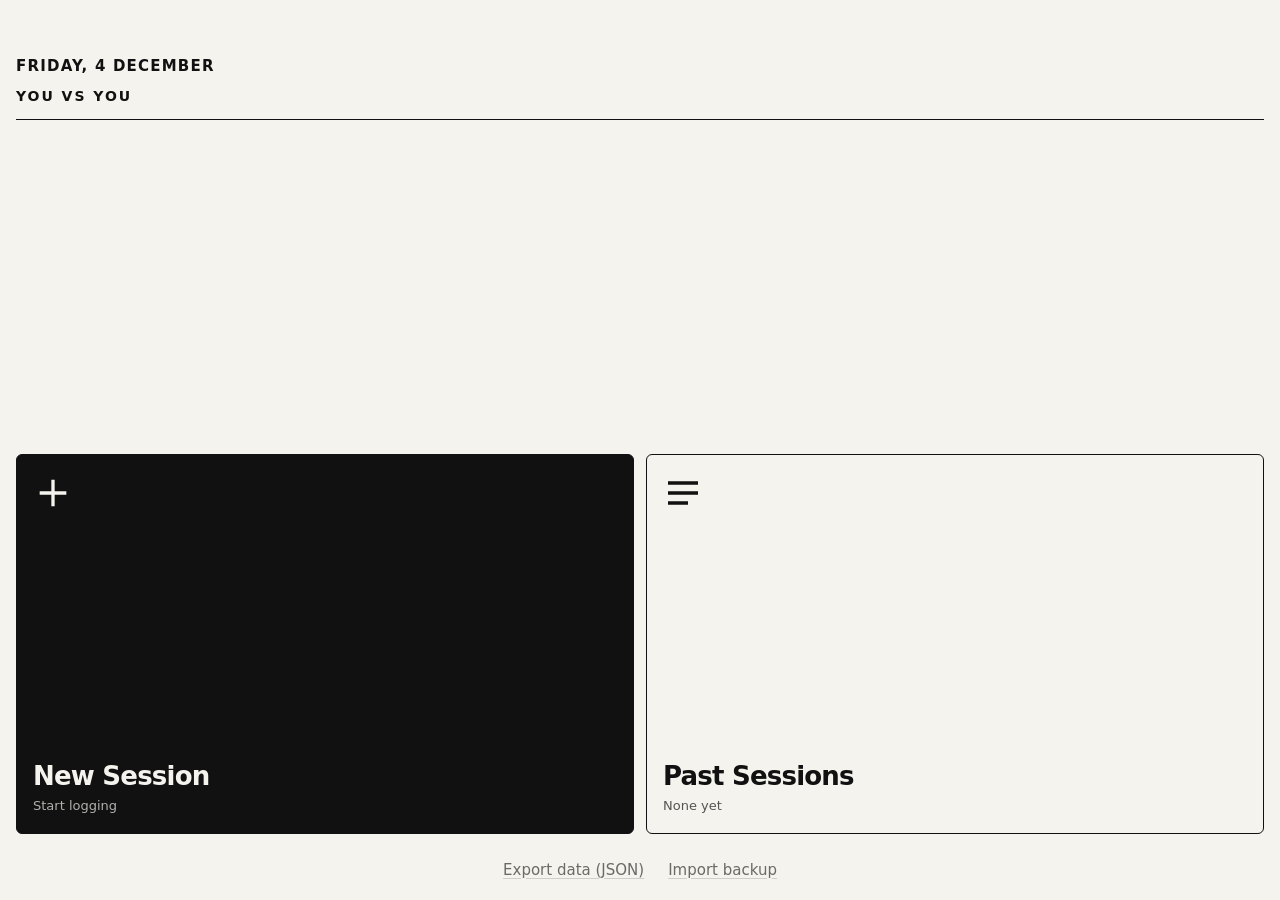
<file: index.html>
<!doctype html>
<html lang="en">
<head>
  <meta charset="utf-8">
  <!-- viewport-fit=cover lets the app draw behind the notch; the CSS adds
       safe-area padding so nothing important ends up hidden. -->
  <meta name="viewport" content="width=device-width, initial-scale=1, viewport-fit=cover">
  <title>Workout Log</title>

  <!-- iPhone "Add to Home Screen" settings -->
  <meta name="apple-mobile-web-app-capable" content="yes">
  <meta name="mobile-web-app-capable" content="yes">
  <!-- "default" = iOS's standard light status bar with dark text. It blends with
       the paper-coloured top bar (iOS 26 adds a light glow at the top of web apps). -->
  <meta name="apple-mobile-web-app-status-bar-style" content="default">
  <meta name="apple-mobile-web-app-title" content="Workouts">
  <link rel="apple-touch-icon" href="icons/icon-180.png">

  <meta name="color-scheme" content="light dark">
  <meta name="theme-color" content="#f4f3ee" media="(prefers-color-scheme: light)">
  <meta name="theme-color" content="#121211" media="(prefers-color-scheme: dark)">
  <link rel="manifest" href="manifest.webmanifest">
  <link rel="icon" type="image/png" href="icons/icon-192.png">
  <link rel="stylesheet" href="styles.css">
  <script type="module" src="js/app.js"></script>
</head>
<body>

  <!-- =========================== HOME =========================== -->
  <section class="screen" id="screen-home">
    <!-- Quiet (empty) top bar, same as on the other screens. -->
    <header class="bar bar-collapsing">
      <span></span>
      <div class="bar-title"></div>
      <span></span>
    </header>
    <div class="home-header">
      <h1 class="home-date" id="home-date"></h1>
      <p class="motto">YOU VS YOU</p>
    </div>

    <div class="home-body">
      <div class="tiles">
        <button class="tile tile-new" id="tile-new" type="button">
          <svg viewBox="0 0 24 24" aria-hidden="true"><path d="M12 5v14M5 12h14"/></svg>
          <span>
            <span class="tile-label" id="tile-new-label">New Session</span>
            <span class="tile-sub" id="tile-new-sub">Start logging</span>
          </span>
        </button>
        <button class="tile tile-past" id="tile-past" type="button">
          <svg viewBox="0 0 24 24" aria-hidden="true"><path d="M4 6h16M4 12h16M4 18h10"/></svg>
          <span>
            <span class="tile-label">Past Sessions</span>
            <span class="tile-sub" id="tile-past-sub"></span>
          </span>
        </button>
      </div>

      <div class="home-links">
        <button class="link-btn" id="export-btn" type="button">Export data (JSON)</button>
        <button class="link-btn" id="import-btn" type="button">Import backup</button>
        <input type="file" id="import-file" accept=".json,application/json" hidden>
      </div>
    </div>
  </section>

  <!-- ====================== SESSION IN PROGRESS ====================== -->
  <section class="screen" id="screen-session" hidden>
    <header class="bar">
      <button class="bar-btn" type="button" data-go="#/">‹ Home</button>
      <div class="bar-title">
        Session
        <small id="session-date"></small>
      </div>
      <button class="bar-btn bar-btn-right" id="discard-btn" type="button">Discard</button>
    </header>

    <main class="content">
      <form class="card entry" id="entry-form" autocomplete="off" novalidate>
        <div class="row-name">
          <label class="field">
            <span>Exercise</span>
            <input id="f-name" name="name" type="text" autocapitalize="words"
                   autocorrect="off" spellcheck="false" enterkeyhint="next"
                   placeholder="e.g. Bench Press">
          </label>
          <label class="field">
            <span>Target reps</span>
            <input id="f-target" name="target" type="text" inputmode="decimal" placeholder="8–12" enterkeyhint="next">
          </label>
        </div>
        <div class="chips" id="name-suggestions" aria-label="Exercise suggestions"></div>
        <p class="hint" id="last-time"></p>

        <div class="row3">
          <label class="field">
            <span>Weight kg</span>
            <input id="f-weight" name="weight" type="text" inputmode="decimal" placeholder="0" enterkeyhint="next">
          </label>
          <label class="field">
            <span>Reps</span>
            <input id="f-reps" name="reps" type="text" inputmode="numeric" pattern="[0-9]*" placeholder="8" enterkeyhint="next">
          </label>
          <label class="field">
            <span>Rest</span>
            <input id="f-rest" name="rest" type="text" inputmode="decimal" placeholder="1.30" enterkeyhint="done">
          </label>
        </div>
        <div class="chips rest-chips" aria-label="Quick rest times">
          <span class="chips-label">Rest</span>
          <button class="chip" type="button" data-rest="60">1:00</button>
          <button class="chip" type="button" data-rest="90">1:30</button>
          <button class="chip" type="button" data-rest="120">2:00</button>
          <button class="chip" type="button" data-rest="180">3:00</button>
        </div>

        <label class="field field-note">
          <span>Note</span>
          <input id="f-note" name="note" type="text" autocapitalize="sentences"
                 enterkeyhint="done" placeholder="Optional, e.g. felt heavy">
        </label>

        <p class="error" id="entry-error" role="alert"></p>
        <button class="btn btn-primary" id="add-set-btn" type="submit">Add Set</button>
      </form>

      <div id="exercise-list"></div>
    </main>

    <footer class="bottom-bar">
      <button class="btn btn-finish" id="finish-btn" type="button">Finish &amp; Save Session</button>
    </footer>
  </section>

  <!-- ========================= PAST SESSIONS ========================= -->
  <section class="screen" id="screen-history" hidden>
    <header class="bar bar-collapsing">
      <button class="bar-btn" type="button" data-go="#/">‹ Home</button>
      <div class="bar-title">Past Sessions</div>
      <span></span>
    </header>
    <main class="content">
      <h1 class="large-title">Past Sessions</h1>
      <div id="history-list"></div>
      <p class="footnote">Sessions older than 12 months are deleted automatically.</p>
    </main>
  </section>

  <!-- ======================== SESSION DETAILS ======================== -->
  <section class="screen" id="screen-detail" hidden>
    <header class="bar bar-collapsing">
      <button class="bar-btn" type="button" data-go="#/history">‹ Back</button>
      <div class="bar-title" id="detail-bar-title">Session</div>
      <span></span>
    </header>
    <main class="content">
      <h1 class="large-title detail-date" id="detail-date"></h1>
      <p class="detail-meta" id="detail-meta"></p>
      <div id="detail-list"></div>
      <button class="btn btn-danger-outline" id="delete-session-btn" type="button">Delete Session</button>
    </main>
  </section>

  <!-- =========================== DIALOGS =========================== -->

  <!-- Edit one set. Shown near the top so the keyboard never covers it. -->
  <dialog class="sheet sheet-top" id="set-dialog">
    <form method="dialog" novalidate>
      <h2 tabindex="-1" autofocus id="set-dialog-title">Edit set</h2>
      <div class="row3">
        <label class="field"><span>Weight kg</span><input id="d-weight" type="text" inputmode="decimal"></label>
        <label class="field"><span>Reps</span><input id="d-reps" type="text" inputmode="numeric" pattern="[0-9]*"></label>
        <label class="field"><span>Rest</span><input id="d-rest" type="text" inputmode="decimal"></label>
      </div>
      <p class="error" id="set-dialog-error" role="alert"></p>
      <div class="dialog-actions">
        <button class="btn btn-danger-outline" type="button" id="set-delete-btn">Delete set</button>
        <button class="btn btn-secondary" type="button" data-close>Cancel</button>
        <button class="btn btn-primary" type="button" id="set-save-btn">Save</button>
      </div>
    </form>
  </dialog>

  <!-- Rename or delete an exercise. -->
  <dialog class="sheet sheet-top" id="exercise-dialog">
    <form method="dialog" novalidate>
      <h2 tabindex="-1" autofocus>Edit exercise</h2>
      <div class="row-name">
        <label class="field"><span>Name</span><input id="d-name" type="text" autocapitalize="words" autocorrect="off"></label>
        <label class="field"><span>Target reps</span><input id="d-target" type="text" inputmode="decimal" placeholder="8–12"></label>
      </div>
      <label class="field"><span>Note</span><input id="d-note" type="text" autocapitalize="sentences" placeholder="Optional"></label>
      <p class="error" id="exercise-dialog-error" role="alert"></p>
      <div class="dialog-actions">
        <button class="btn btn-danger-outline" type="button" id="exercise-delete-btn">Delete exercise</button>
        <button class="btn btn-secondary" type="button" data-close>Cancel</button>
        <button class="btn btn-primary" type="button" id="exercise-save-btn">Save</button>
      </div>
    </form>
  </dialog>

  <!-- Generic "Are you sure?" prompt. Shown at the bottom, within thumb reach. -->
  <dialog class="sheet sheet-bottom" id="confirm-dialog">
    <form method="dialog">
      <h2 tabindex="-1" autofocus id="confirm-title"></h2>
      <p id="confirm-message"></p>
      <div class="dialog-actions dialog-actions-2">
        <button class="btn btn-secondary" value="cancel">Cancel</button>
        <button class="btn btn-danger" value="ok" id="confirm-ok"></button>
      </div>
    </form>
  </dialog>

  <div class="toast" id="toast" role="status" aria-live="polite"></div>
</body>
</html>
</file>
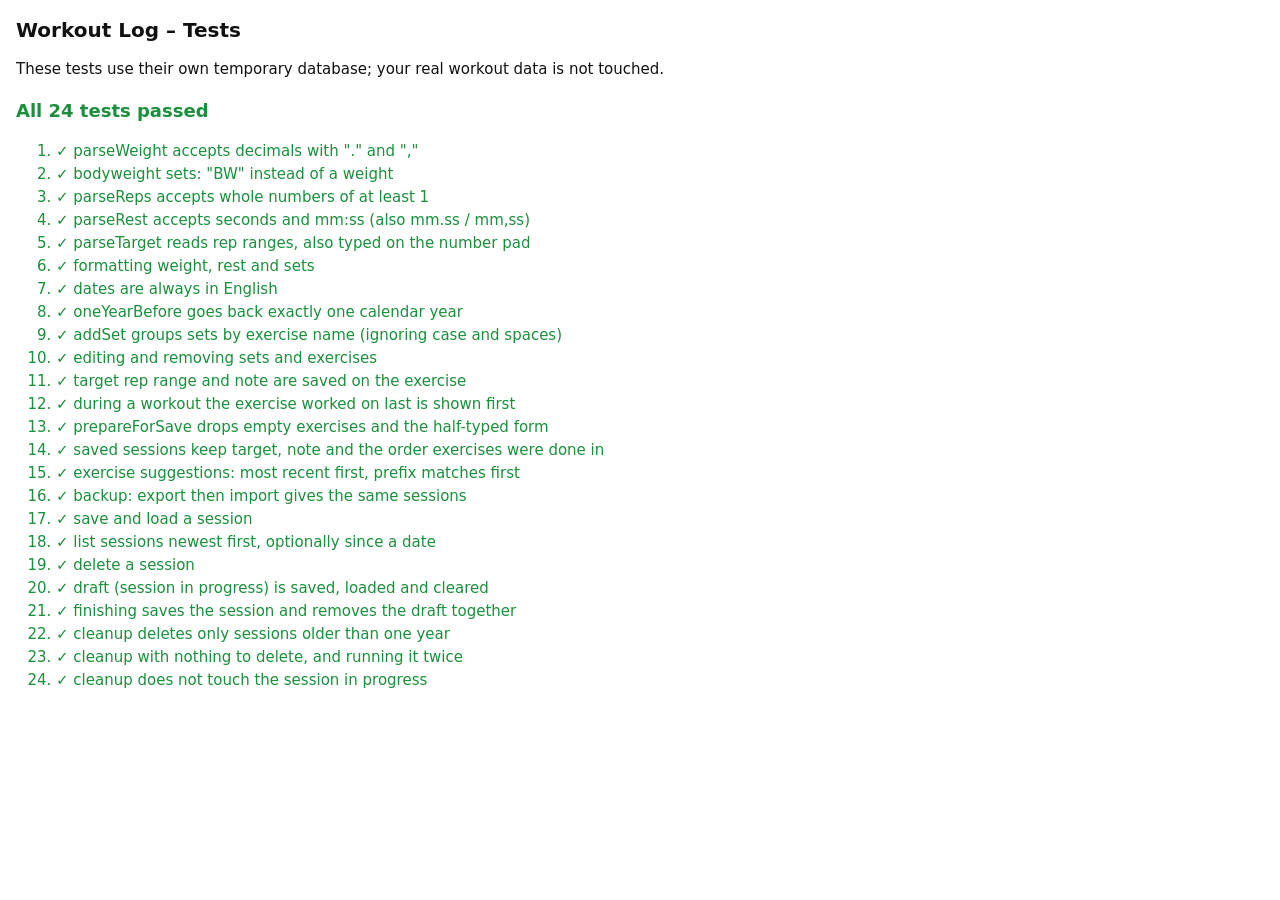
<file: tests/index.html>
<!doctype html>
<html lang="en">
<head>
  <meta charset="utf-8">
  <meta name="viewport" content="width=device-width, initial-scale=1">
  <title>Workout Log – Tests</title>
  <style>
    body { font: 15px/1.4 -apple-system, system-ui, sans-serif; margin: 16px; background: #fff; color: #111; }
    @media (prefers-color-scheme: dark) { body { background: #111; color: #eee; } }
    h1 { font-size: 20px; }
    #summary { font-weight: 700; font-size: 18px; }
    .pass { color: #1a8f3c; }
    .fail { color: #d92d30; }
    li { margin: 2px 0; }
    pre { white-space: pre-wrap; margin: 2px 0 8px 16px; }
  </style>
</head>
<body>
  <h1>Workout Log – Tests</h1>
  <p>These tests use their own temporary database; your real workout data is not touched.</p>
  <p id="summary">Running…</p>
  <ol id="results"></ol>
  <script type="module" src="tests.js"></script>
</body>
</html>
</file>
<file: styles.css>
/* =====================================================================
   Workout Log – styles ("Paper mono")
   Ink on paper: one ink colour, thin rules, square-ish corners.
   Colours are defined once as variables; dark mode just swaps them.
   env(safe-area-inset-*) keeps content clear of the notch / home bar.
   ===================================================================== */

:root {
  --bg: #f4f3ee;            /* paper */
  --field: #fbfaf7;         /* text fields, a touch lighter than the paper */
  --ink: #111111;           /* text, rules and the main buttons */
  --muted: #6b6a65;
  --hairline: rgba(17, 17, 17, 0.16);
  --pressed: rgba(17, 17, 17, 0.07);
  --on-ink: #f4f3ee;        /* text on ink-filled buttons */
  --danger: #a1281e;        /* the only colour, used just for "delete" */
  --bar-bg: rgba(244, 243, 238, 0.88);  /* top bars: see-through paper */
  --radius: 4px;

  --safe-top: env(safe-area-inset-top, 0px);
  --safe-bottom: env(safe-area-inset-bottom, 0px);
  --safe-left: env(safe-area-inset-left, 0px);
  --safe-right: env(safe-area-inset-right, 0px);
  --gutter-left: calc(16px + var(--safe-left));
  --gutter-right: calc(16px + var(--safe-right));
}

@media (prefers-color-scheme: dark) {
  :root {
    --bg: #121211;
    --field: #1a1a18;
    --ink: #ecebe5;
    --muted: #8f8e88;
    --hairline: rgba(236, 235, 229, 0.16);
    --pressed: rgba(236, 235, 229, 0.08);
    --on-ink: #121211;
    --danger: #ff8a7d;
    --bar-bg: rgba(18, 18, 17, 0.88);
  }
}

* { box-sizing: border-box; }

html { -webkit-text-size-adjust: 100%; background: var(--bg); }

body {
  margin: 0;
  background: var(--bg);
  color: var(--ink);
  font: 17px/1.4 -apple-system, BlinkMacSystemFont, "SF Pro Text", "Segoe UI", system-ui, sans-serif;
  -webkit-tap-highlight-color: transparent;
  overscroll-behavior-y: none;
}

button {
  font: inherit;
  color: inherit;
  cursor: pointer;
  touch-action: manipulation;          /* no double-tap zoom delay */
  -webkit-user-select: none;
  user-select: none;
}

h1, h2, h3 { margin: 0; letter-spacing: -0.02em; }

/* ---------- Screens ---------- */

.screen {
  min-height: 100vh;
  min-height: 100dvh;
  display: flex;
  flex-direction: column;
}
.screen[hidden] { display: none; }

.content {
  flex: 1;
  padding: 16px var(--gutter-right) 24px var(--gutter-left);
}

/* ---------- Top bar ("quiet header", like Apple's own apps) ---------- */

.bar {
  position: sticky;
  top: 0;
  z-index: 10;
  display: grid;
  grid-template-columns: 1fr auto 1fr;
  align-items: center;
  gap: 8px;
  min-height: 48px;
  padding: calc(var(--safe-top) + 2px) calc(6px + var(--safe-right)) 2px calc(6px + var(--safe-left));
  background: var(--bar-bg);
  -webkit-backdrop-filter: saturate(180%) blur(20px);
  backdrop-filter: saturate(180%) blur(20px);
  border-bottom: 1px solid var(--hairline);
  color: var(--ink);
  transition: border-color 0.2s;
}

.bar-title {
  text-align: center;
  font-size: 16px;
  font-weight: 600;
  line-height: 1.2;
  transition: opacity 0.2s;
}
.bar-title small {
  display: block;
  font-weight: 400;
  font-size: 12px;
  color: var(--muted);
}

/* On screens with a large title, the bar starts empty and borderless; the
   small title and the line fade in once the large title has scrolled away. */
.bar-collapsing:not(.scrolled) { border-bottom-color: transparent; }
.bar-collapsing:not(.scrolled) .bar-title { opacity: 0; }

.large-title {
  font-size: 34px;
  font-weight: 700;
  line-height: 1.05;
  letter-spacing: -0.04em;
}

.bar-btn {
  justify-self: start;
  min-height: 44px;
  min-width: 44px;
  padding: 0 10px;
  border: 0;
  background: none;
  font-size: 17px;
  color: var(--ink);
}
.bar-btn-right { justify-self: end; color: var(--danger); }

/* ---------- Home ---------- */

.home-header {
  padding: 8px var(--gutter-right) 0 var(--gutter-left);
}
/* The date on top: bold ink capitals, e.g. "SUNDAY, 11 OCTOBER". */
.home-date {
  font-size: 15px;
  font-weight: 800;
  text-transform: uppercase;
  letter-spacing: 0.08em;
}
/* "YOU VS YOU" underneath: wide-spaced ink capitals with an ink rule below. */
.motto {
  margin: 10px 0 0;
  padding-bottom: 12px;
  border-bottom: 1.5px solid var(--ink);
  font-size: 14px;
  font-weight: 600;
  letter-spacing: 0.14em;
}

.home-body {
  flex: 1;
  display: flex;
  flex-direction: column;
  justify-content: flex-end;          /* tiles sit low, within thumb reach */
  gap: 14px;
  padding: 16px var(--gutter-right) calc(8px + var(--safe-bottom)) var(--gutter-left);
}

.tiles {
  display: grid;
  grid-template-columns: 1fr 1fr;
  gap: 12px;
  height: clamp(190px, 44vh, 380px);
}

.tile {
  display: flex;
  flex-direction: column;
  justify-content: space-between;
  align-items: flex-start;
  padding: 18px 16px;
  border: 1.5px solid var(--ink);
  border-radius: 6px;
  text-align: left;
  transition: transform 0.1s;
}
.tile:active { transform: scale(0.97); }
.tile-new { background: var(--ink); color: var(--on-ink); }
.tile-past { background: transparent; color: var(--ink); }

.tile svg {
  width: 40px;
  height: 40px;
  fill: none;
  stroke: currentColor;
  stroke-width: 2;
  stroke-linecap: square;
}
.tile-label {
  display: block;
  font-size: 26px;
  font-weight: 700;
  line-height: 1;
  letter-spacing: -0.03em;
}
.tile-sub { display: block; margin-top: 8px; font-size: 13px; opacity: 0.7; }

.home-links {
  display: flex;
  justify-content: center;
  flex-wrap: wrap;
}

.link-btn {
  min-height: 44px;
  padding: 0 12px;
  border: 0;
  background: none;
  color: var(--muted);
  font-size: 15px;
  text-decoration: underline;
  text-underline-offset: 3px;
  text-decoration-color: var(--hairline);
}

/* ---------- Cards, fields, buttons ---------- */

.card {
  background: transparent;
  border: 1px solid var(--ink);
  border-radius: var(--radius);
  padding: 14px;
  margin-bottom: 14px;
}

.field { display: block; min-width: 0; }
.field > span {
  display: block;
  margin: 0 0 5px 1px;
  font-size: 11px;
  font-weight: 600;
  text-transform: uppercase;
  letter-spacing: 0.08em;
  color: var(--muted);
}

input[type="text"] {
  width: 100%;
  min-height: 52px;
  padding: 0 12px;
  border: 1px solid var(--hairline);
  border-bottom: 1.5px solid var(--ink);
  border-radius: var(--radius) var(--radius) 0 0;
  background: var(--field);
  color: var(--ink);
  font: inherit;
  font-size: 20px;                    /* ≥16px stops iOS from zooming in */
  font-variant-numeric: tabular-nums;
  -webkit-appearance: none;
  appearance: none;
}
input[type="text"]:focus {
  outline: none;
  border-color: var(--ink);
  box-shadow: inset 0 -1.5px 0 var(--ink);
}
input::placeholder { color: var(--muted); opacity: 0.55; }

.row3 {
  display: grid;
  grid-template-columns: repeat(3, 1fr);
  gap: 10px;
  margin-top: 12px;
}

/* Exercise name (wide) next to Target reps (narrow). */
.row-name {
  display: grid;
  grid-template-columns: 2fr 1fr;
  gap: 10px;
}

.field-note { margin-top: 12px; }
.field-note input { font-size: 17px; }

.btn {
  display: block;
  width: 100%;
  min-height: 54px;
  padding: 0 16px;
  border: 1.5px solid var(--ink);
  border-radius: var(--radius);
  font-size: 18px;
  font-weight: 600;
  letter-spacing: -0.01em;
}
.btn:active { opacity: 0.75; }
.btn:disabled { opacity: 0.4; }
.btn-primary { background: var(--ink); color: var(--on-ink); }
.btn-secondary { background: transparent; color: var(--ink); }
.btn-danger { background: var(--danger); border-color: var(--danger); color: #fff; }
.btn-danger-outline { background: transparent; color: var(--danger); border-color: var(--danger); }
.btn-finish { background: transparent; color: var(--ink); }

.chips {
  display: flex;
  align-items: center;
  gap: 8px;
  margin-top: 10px;
  overflow-x: auto;
  scrollbar-width: none;
}
.chips::-webkit-scrollbar { display: none; }
.chips:empty { display: none; }
.chips-label {
  flex: none;
  margin-left: 1px;
  font-size: 11px;
  font-weight: 600;
  text-transform: uppercase;
  letter-spacing: 0.08em;
  color: var(--muted);
}

.chip {
  flex: none;
  min-height: 44px;
  padding: 0 14px;
  border: 1px solid var(--ink);
  border-radius: var(--radius);
  background: transparent;
  font-size: 16px;
  font-variant-numeric: tabular-nums;
  white-space: nowrap;
}
.chip:active { background: var(--ink); color: var(--on-ink); }

.hint { margin: 8px 1px 0; font-size: 14px; color: var(--muted); }
.hint:empty { display: none; }

.error { margin: 10px 1px 0; color: var(--danger); font-size: 15px; font-weight: 600; }
.error:empty { display: none; }

.empty { color: var(--muted); text-align: center; padding: 24px 8px; }

/* ---------- Session in progress ---------- */

.entry { border-width: 1.5px; }
.entry .btn { margin-top: 14px; }
.entry.pulse { animation: pulse 0.8s ease-out; }

.exercise-head {
  display: flex;
  align-items: center;
  justify-content: space-between;
  gap: 8px;
  padding-bottom: 8px;
  border-bottom: 1.5px solid var(--ink);
}
.exercise-head h3 { font-size: 20px; font-weight: 700; overflow-wrap: anywhere; }

.exercise-title {
  display: flex;
  flex-wrap: wrap;
  align-items: center;
  gap: 4px 10px;
  min-width: 0;
}

/* "TARGET 8–12" label next to the exercise name. */
.target {
  flex: none;
  padding: 2px 7px;
  border: 1px solid var(--ink);
  border-radius: var(--radius);
  font-size: 11px;
  font-weight: 600;
  text-transform: uppercase;
  letter-spacing: 0.08em;
  font-variant-numeric: tabular-nums;
}

.exercise-note {
  margin: 8px 2px 0;
  color: var(--muted);
  font-size: 15px;
  font-style: italic;
  overflow-wrap: anywhere;
}

.small-btn {
  flex: none;
  min-height: 40px;
  padding: 0 14px;
  border: 1px solid var(--ink);
  border-radius: var(--radius);
  background: transparent;
  font-size: 15px;
}
.small-btn:active { background: var(--pressed); }

.sets { list-style: none; margin: 0; padding: 0; }
.sets li + li { border-top: 1px solid var(--hairline); }

.set-row {
  display: grid;
  grid-template-columns: 28px 1fr auto;
  align-items: baseline;
  gap: 8px;
  width: 100%;
  min-height: 50px;
  padding: 13px 4px;
  border: 0;
  border-radius: 0;
  background: none;
  text-align: left;
  font-variant-numeric: tabular-nums;
  /* when scrolled into view, stay clear of the sticky top and bottom bars */
  scroll-margin: 80px 0 calc(100px + var(--safe-bottom));
}
button.set-row:active { background: var(--pressed); }
.set-row.flash { animation: flash 1.6s ease-out; }
.set-num { color: var(--muted); font-size: 14px; }
.set-main { font-size: 20px; font-weight: 600; letter-spacing: -0.01em; }
.set-rest { color: var(--muted); font-size: 15px; }

.add-more {
  width: 100%;
  min-height: 46px;
  margin-top: 6px;
  border: 1px dashed var(--ink);
  border-radius: var(--radius);
  background: none;
  color: var(--ink);
  font-weight: 600;
}
.add-more:active { background: var(--pressed); }

.bottom-bar {
  position: sticky;
  bottom: 0;
  padding: 10px var(--gutter-right) calc(10px + var(--safe-bottom)) var(--gutter-left);
  background: var(--bg);
  border-top: 1.5px solid var(--ink);
}

@keyframes flash { from { background: var(--hairline); } to { background: transparent; } }
@keyframes pulse { from { box-shadow: 0 0 0 4px var(--ink); } to { box-shadow: 0 0 0 4px transparent; } }

/* ---------- Past Sessions ---------- */

.month {
  margin: 22px 1px 8px;
  padding-bottom: 6px;
  border-bottom: 1.5px solid var(--ink);
  font-size: 12px;
  font-weight: 600;
  text-transform: uppercase;
  letter-spacing: 0.08em;
  color: var(--ink);
}
.month:first-child { margin-top: 4px; }
#screen-history .large-title { margin: 4px 0 18px; }

.session-row {
  position: relative;
  display: block;
  width: 100%;
  padding: 14px 36px 14px 2px;
  border: 0;
  border-bottom: 1px solid var(--hairline);
  border-radius: 0;
  background: transparent;
  text-align: left;
}
.session-row:active { background: var(--pressed); }
.session-row::after {
  content: "→";
  position: absolute;
  right: 6px;
  top: 50%;
  transform: translateY(-50%);
  font-size: 20px;
  color: var(--ink);
}
.session-date { display: block; font-weight: 600; font-size: 18px; letter-spacing: -0.01em; }
.session-summary { display: block; font-size: 15px; color: var(--muted); }
.session-names {
  display: block;
  font-size: 14px;
  color: var(--muted);
  white-space: nowrap;
  overflow: hidden;
  text-overflow: ellipsis;
}

.footnote { text-align: center; color: var(--muted); font-size: 13px; margin: 24px 0 calc(8px + var(--safe-bottom)); }

/* ---------- Session details ---------- */

.detail-date { margin-top: 4px; font-size: 28px; }
.detail-meta {
  margin: 6px 0 18px;
  font-size: 12px;
  font-weight: 600;
  text-transform: uppercase;
  letter-spacing: 0.08em;
  color: var(--muted);
}
#delete-session-btn { margin: 24px 0 calc(8px + var(--safe-bottom)); }

/* ---------- Dialogs ---------- */

dialog.sheet {
  width: calc(100% - 16px - var(--safe-left) - var(--safe-right));
  max-width: 520px;
  padding: 20px 16px 16px;
  border: 1.5px solid var(--ink);
  border-radius: 6px;
  background: var(--bg);
  color: var(--ink);
}
/* Dialogs with text fields sit near the top, so the keyboard can't cover them. */
dialog.sheet-top { margin: calc(var(--safe-top) + 12px) auto auto; }
/* Confirmation dialogs sit at the bottom, within thumb reach. */
dialog.sheet-bottom { margin: auto auto calc(var(--safe-bottom) + 8px); }
dialog::backdrop { background: rgba(0, 0, 0, 0.45); }

dialog h2 { font-size: 21px; font-weight: 700; outline: none; overflow-wrap: anywhere; }
dialog p { margin: 8px 0 0; color: var(--muted); }
dialog .field { margin-top: 12px; }

.dialog-actions {
  display: grid;
  grid-template-columns: 1fr 1fr;
  gap: 10px;
  margin-top: 18px;
}
.dialog-actions > :first-child { grid-column: 1 / -1; } /* the delete button gets its own row */
.dialog-actions-2 > :first-child { grid-column: auto; }

/* ---------- Toast message ---------- */

.toast {
  position: fixed;
  left: 50%;
  top: calc(64px + var(--safe-top));
  z-index: 100;
  max-width: calc(100% - 32px);
  padding: 12px 18px;
  border-radius: var(--radius);
  background: var(--ink);
  color: var(--on-ink);
  font-weight: 600;
  text-align: center;
  pointer-events: none;
  opacity: 0;
  transform: translate(-50%, -10px);
  transition: opacity 0.2s, transform 0.2s;
}
.toast.show { opacity: 1; transform: translate(-50%, 0); }

@media (prefers-reduced-motion: reduce) {
  *, *::before, *::after { animation: none !important; transition: none !important; }
}
</file>
